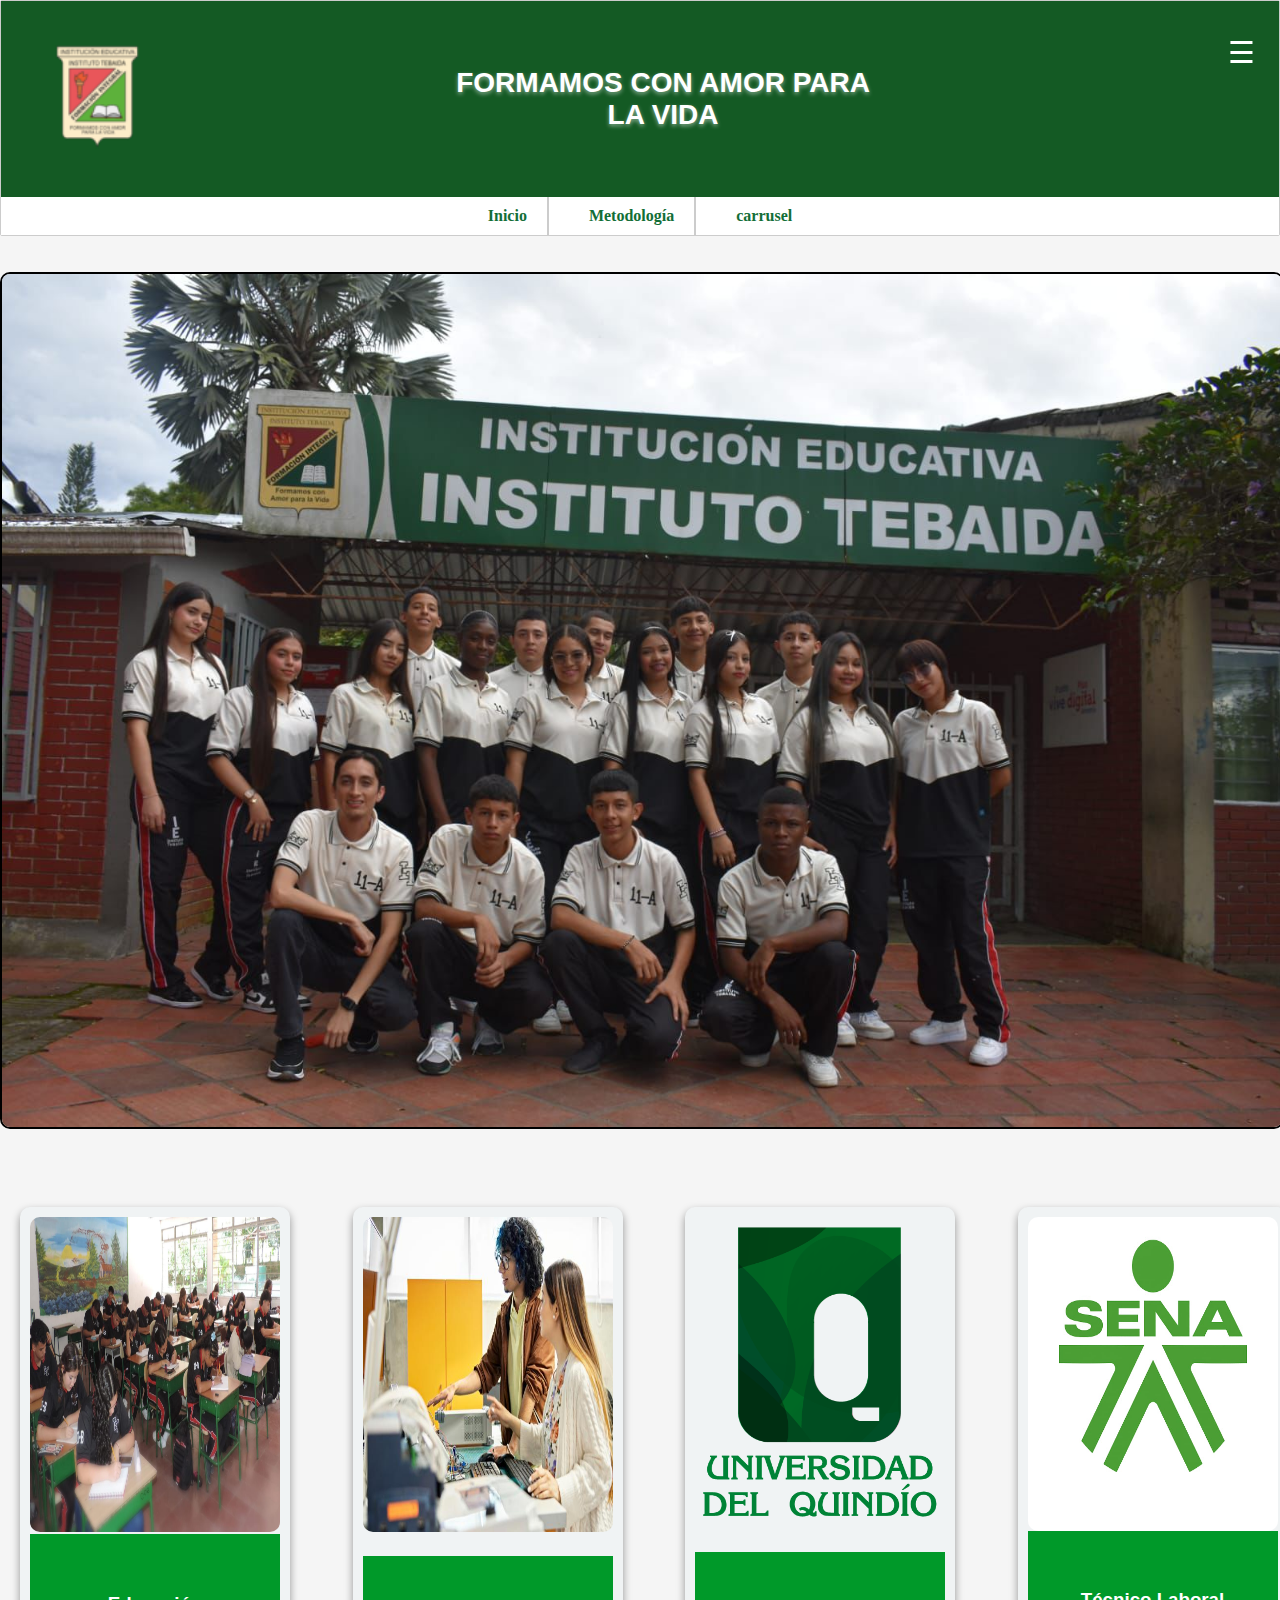
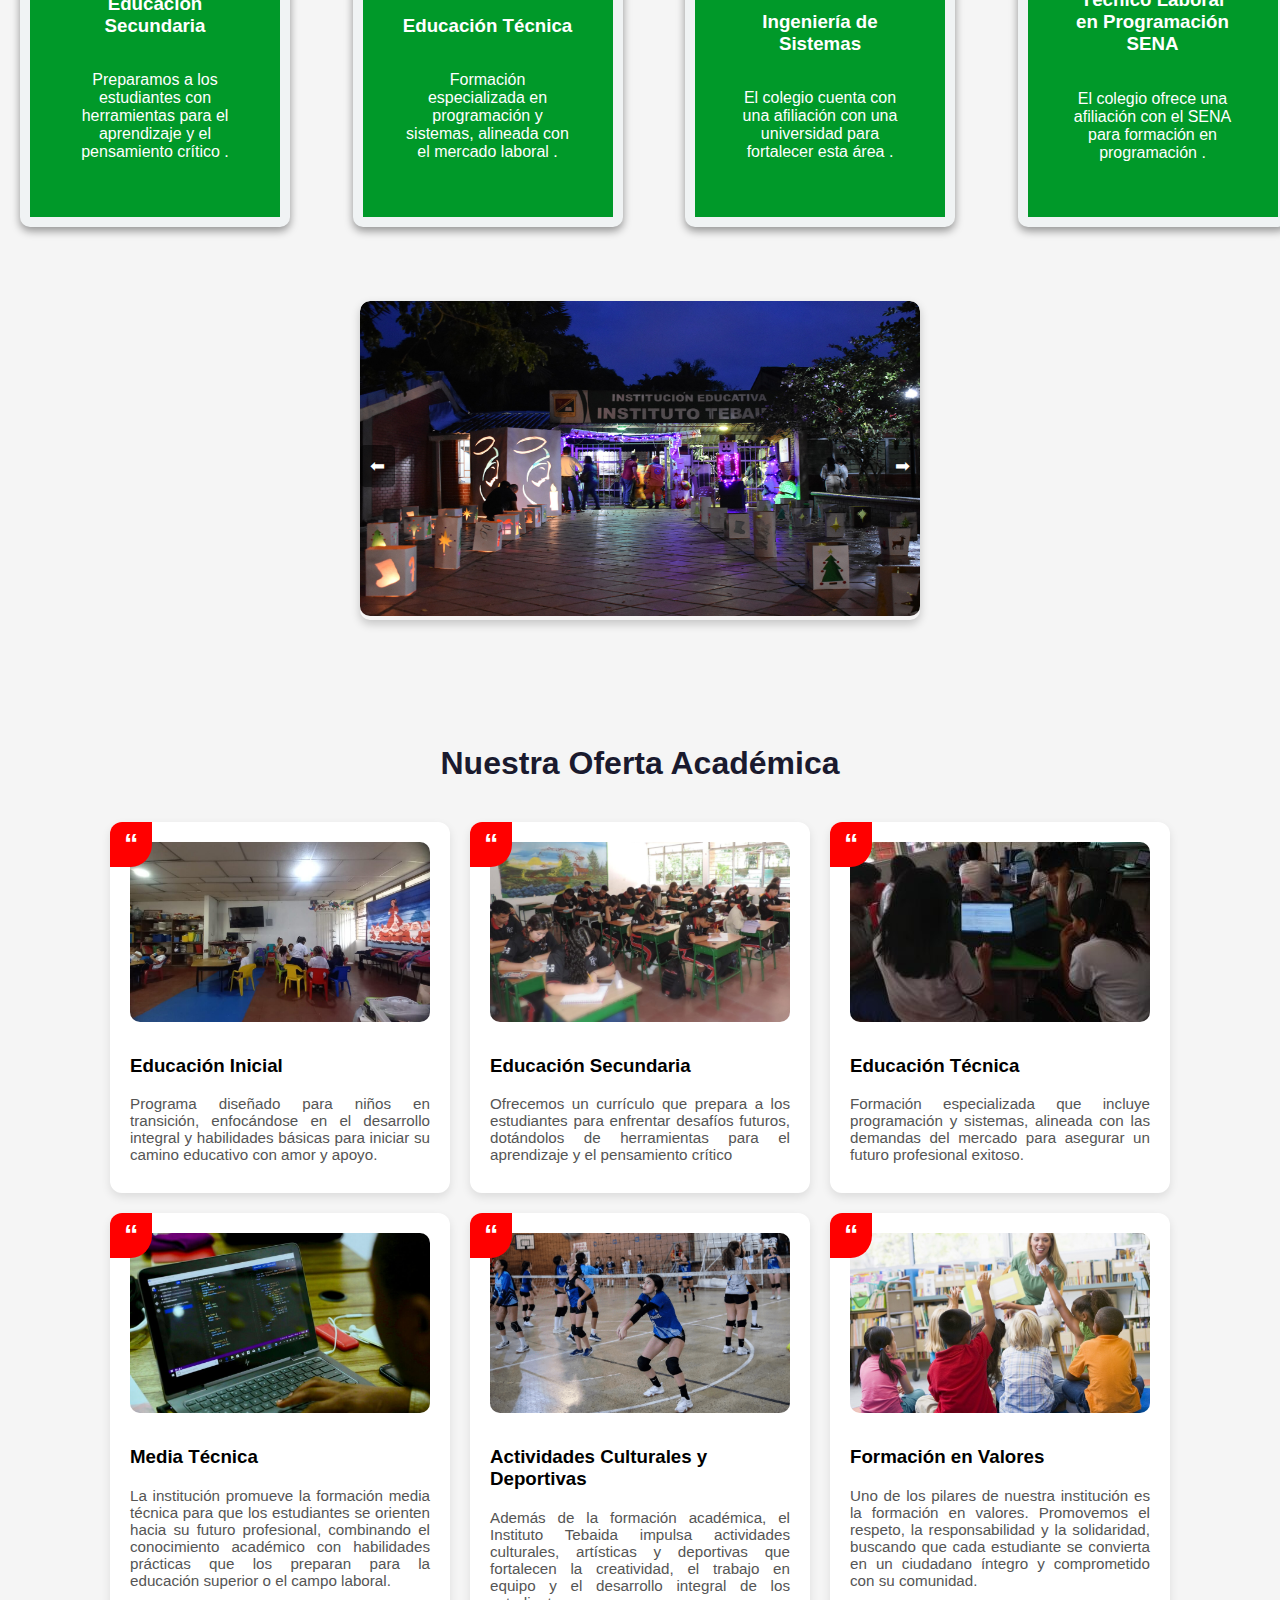
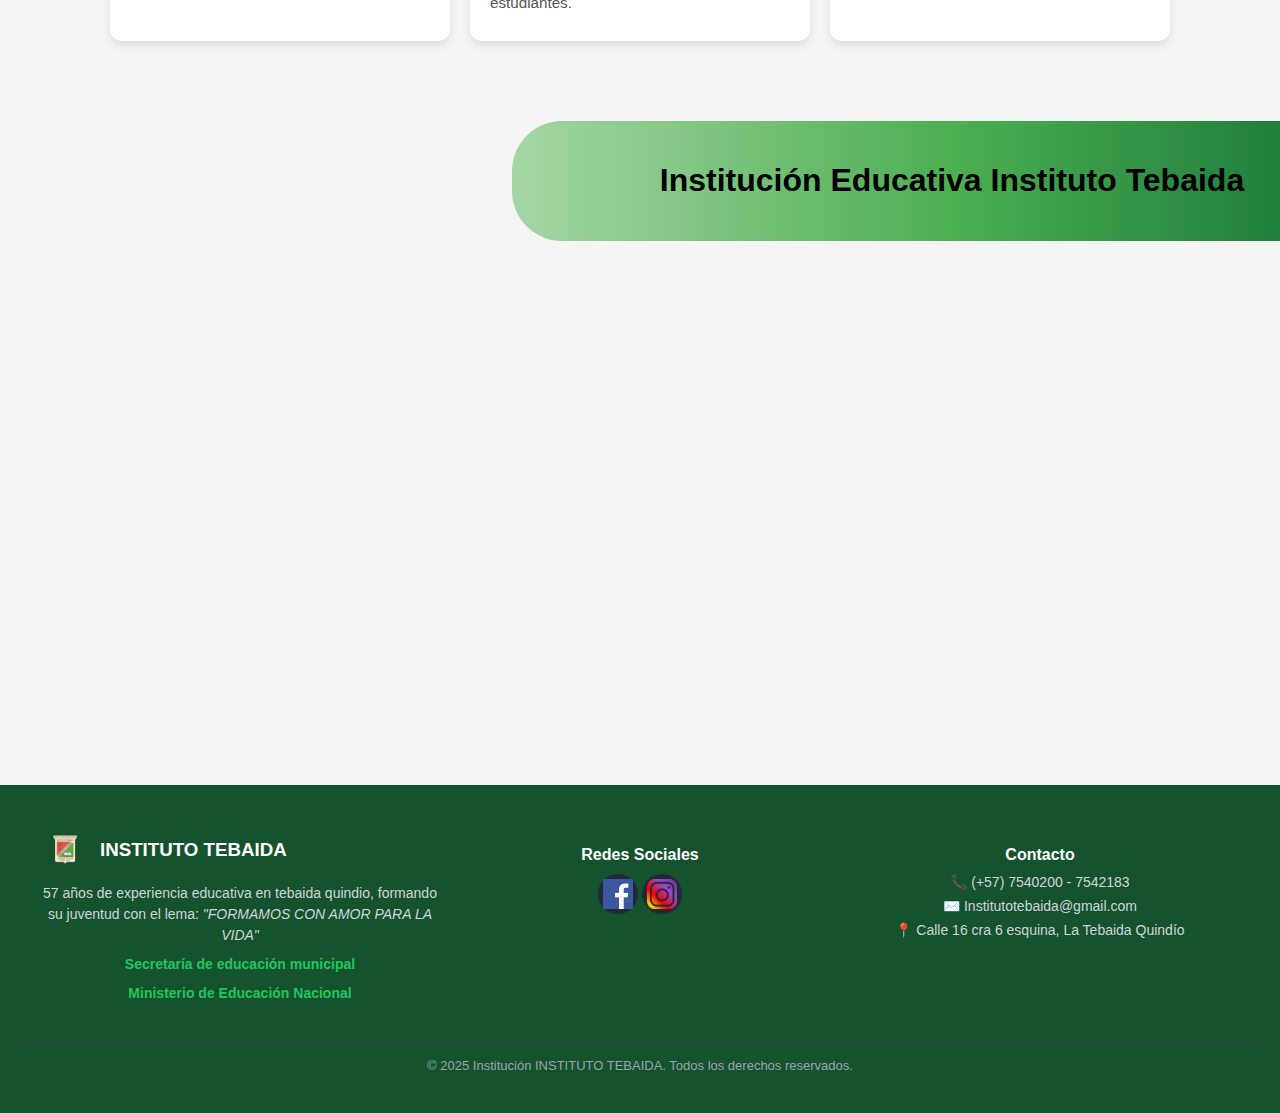
<file: index.html>
<!DOCTYPE html>
<html lang="en">
<head>
    <meta charset="UTF-8">
    <meta name="viewport" content="width=device-width, initial-scale=1.0">
    <title>institutotebaida</title>
    <link rel="icon" href="imagenes/zipwp-image-5610-120x120.png">
    <link rel="stylesheet" href="diseño/diseño.css">
</head>
<body>
<div class="dore">    <header>
        <div class="logo">
            <img src="imagenes/zipwp-image-5610-120x120.png" alt="Instituto Tebaida">
        </div>
              <h1 class="titulo">FORMAMOS CON AMOR PARA LA VIDA</h1>
    </header>
     <nav>
  <ul class="menu">
    <li><a href="#inicio">Inicio</a></li>
    <li><a href="#1">Metodología</a></li>
    <li><a href="#carousel">carrusel</a></li>
 
  </ul>
</nav>
 </div>

    <br><br>
    <section class="hero" id="inicio">
        <img src="./imagenes/IMG-20250507-WA0002.jpg" alt="Imagen principal">
    </section>
<br>
<br>
<br>
    <div class="list" id="1"> 
        <div class="card">
            <img src="imagenes/hola1.jpeg" alt="Educación secundaria" width="560" height="315">
            <div class="clase1"><h3>Educación Secundaria</h3>
            <p>Preparamos a los estudiantes con herramientas para el aprendizaje y el pensamiento crítico .</p></div>
        </div>
        <div class="card">
            <img src="imagenes/hola2.jpg" alt="Educación técnica" width="560" height="315">
            <div class="clase1"><h3>Educación Técnica</h3>
            <p>Formación especializada en programación y sistemas, alineada con el mercado laboral .</p>
        </div></div>
        <div class="card">
            <img src="imagenes/bloque2.png" alt="Ingeniería de sistemas" width="560" height="309">
            <div class="clase1"><h3>Ingeniería de Sistemas</h3> 
            <p>El colegio cuenta con una afiliación  con una universidad  para fortalecer esta área .</p></div>
        </div>
        <div class="card">
            <img src="imagenes/sena foto.jpeg" alt="Técnico en programación" width="560" height="315">
            <div class="clase1"><h3>Técnico Laboral en Programación SENA</h3>
            <p>El colegio ofrece una afiliación con el SENA para formación en programación .</p></div>
        </div>

  
    </div>
    <br><br><br>

    <div class="carousel-container" id="carousel">
        <div class="carousel">
            <div class="image-container">
                <img src="imagenes/puerta-faroles.jpg" alt="Imagen 1" width="560" height="315">
            </div>
            <div class="image-container">
                <img src="imagenes/IMG_20230717_174241_665.jpg" alt="Imagen 2" width="560" height="315">
            </div>
            <div class="image-container">
                <img src="imagenes/IMG-20240928-WA0004.jpg" alt="Imagen 3" width="560" height="315">
            </div>
            <div class="image-container">
                <img src="imagenes/IMG-20240522-WA0027.jpg" alt="Imagen 4" width="560" height="315">
            </div>
            <div class="image-container">
                <img src="imagenes/secundaria2.jpeg" alt="Imagen 4" width="560" height="315">
            </div>
            <div class="image-container">
                <img src="imagenes/2.0.jpeg" alt="Imagen 4" width="560" height="315">
            </div>
            <div class="image-container">
                <img src="imagenes/IMG-20250507-WA0002.jpg" alt="Imagen 4" width="560" height="315">
            </div>
        </div>
        <div class="buttons">
            <button id="prev">⬅</button>
            <button id="next">➡</button>
        </div>
    </div>
    <script src="./js/carusel.js"></script>

    <br>

    <!-- Botón para abrir el menú -->
    <button class="menu-btn" onclick="openMenu()">☰</button>

    <!-- Capa oscura detrás del menú -->
    <div id="overlay" class="overlay" onclick="closeMenu()"></div>

    <!-- Sidebar (Menú lateral en la derecha) -->
    <div id="sidebar" class="sidebar">
        <span class="close-btn" onclick="closeMenu()">×</span>
       
        <a href="#inicio">Inicio</a>
        <a href="./Mi_Colegio.html">Mi Colegio</a>
        <a href="pagina1.html">Quiénes Somos</a>
        <a href="logeo/pagina2.html">logeo</a>

    </div>
      <section class="testimonios">
        <h2>Nuestra Oferta Académica</h2>
        <div class="testimonios-container">

            <div class="testimonio-card">
                <div class="quote">“</div>
                <img src="imagenes/gatito2.jpeg" alt="Educación Primaria" class="oferta-img">
                <h3>Educación Inicial</h3>
                <p>Programa diseñado para niños en transición, enfocándose en el desarrollo integral
                 y habilidades básicas para iniciar su camino educativo con amor y apoyo.</p>
            </div>

            <div class="testimonio-card">
                <div class="quote">“</div>
                <img src="imagenes/hola1.jpeg" alt="Educación Secundaria" class="oferta-img">
                <h3>Educación Secundaria</h3>
                <p>Ofrecemos un currículo que prepara a los estudiantes para enfrentar desafíos futuros,
                     dotándolos de herramientas para el aprendizaje y el pensamiento crítico</p>
            </div>

            <div class="testimonio-card">
                <div class="quote">“</div>
                <img src="imagenes/gatito.jpg " alt="Educación Técnica" class="oferta-img">
                <h3>Educación Técnica</h3>
                <p>Formación especializada que incluye programación y sistemas,
                 alineada con las demandas del mercado para asegurar un futuro profesional exitoso.</p>
            </div>

            <div class="testimonio-card">
                <div class="quote">“</div>
                <img src="imagenes/gordis.jpg" alt="Media Técnica" class="oferta-img">
                <h3>Media Técnica</h3>
                <p>La institución promueve la formación media técnica para que los estudiantes se orienten hacia su futuro profesional, combinando el conocimiento académico con habilidades prácticas que los preparan para la educación superior o el campo laboral.</p>
            </div>

            <div class="testimonio-card">
                <div class="quote">“</div>
                <img src="imagenes/cursos.png" alt="Actividades Culturales y Deportivas" class="oferta-img">
                <h3>Actividades Culturales y Deportivas</h3>
                <p>Además de la formación académica, el Instituto Tebaida impulsa actividades culturales, artísticas y deportivas que fortalecen la creatividad, el trabajo en equipo y el desarrollo integral de los estudiantes.</p>
            </div>

            <div class="testimonio-card">
                <div class="quote">“</div>
                <img src="imagenes/uwu.jpg" alt="Formación en Valores" class="oferta-img">
                <h3>Formación en Valores</h3>
                <p>Uno de los pilares de nuestra institución es la formación en valores. Promovemos el respeto, la responsabilidad y la solidaridad, buscando que cada estudiante se convierta en un ciudadano íntegro y comprometido con su comunidad.</p>
            </div>

        </div>
    </section>
    <script src="./js/menu.js"></script>
        <div class="n3">
        <h1 id="Mi">Institución Educativa Instituto Tebaida</h1>
    </div>
     <br><br><br>
      <iframe 
      src="https://www.google.com/maps/embed?pb=!1m18!1m12!1m3!1d3978.469642229588!2d-75.7914165!3d4.4525237!2m3!1f0!2f0!3f0!3m2!1i1024!2i768!4f13.1!3m3!1m2!1s0x8e385900a9c75a59%3A0xcc5ce6e2646dc94!2sInstituci%C3%B3n%20Educativa%20Instituto%20Tebaida!5e0!3m2!1ses!2sco!4v1710092745678!5m2!1ses!2sco" 
      width="600" 
      height="450" 
      style="border:0;" 
      allowfullscreen="" 
      loading="lazy" 
      referrerpolicy="no-referrer-when-downgrade">
  </iframe>
  <br><br><br>
<footer>
  <div class="footer-container">
    
    <!-- Columna izquierda: Logo e información -->
    <div class="footer-left">
      <div class="footer-logo">
        <img src="imagenes/zipwp-image-5610-120x120.png" alt="Logo colegio">
        <h3>INSTITUTO TEBAIDA</h3>
      </div>
      <p>
        57 años de experiencia educativa en tebaida quindio, formando su juventud con el lema: 
        <em>"FORMAMOS CON AMOR PARA LA VIDA"</em>
      </p>
      <p><a href="#">Secretaría de educación municipal</a></p>
      <p><a href="#">Ministerio de Educación Nacional</a></p>
    </div>

    <!-- Columna central: Redes sociales -->
    <div class="footer-center">
      <h4>Redes Sociales</h4>
      <div class="redes-icons">
        <a href="https://www.facebook.com/institutotebaida.edu/?locale=es_LA" target="_blank">
          <img src="./imagenes/Facebook_logo_(square).png" alt="Facebook" width="30">
        </a>
        <a href="https://www.instagram.com/explore/locations/696417874/institucion-educativa-instituto-tebaida/" target="_blank">
          <img src="./imagenes/Instagram-Logo-PNG.png" alt="Instagram" width="30">
        </a>
      </div>
    </div>

    <!-- Columna derecha: Contacto -->
    <div class="footer-right">
      <h4>Contacto</h4>
      <ul style="list-style: none; padding: 0; margin: 0;">
        <li>📞 (+57)  7540200 - 7542183</li>
        <li>✉️  Institutotebaida@gmail.com</li>
        <li>📍 Calle 16 cra 6 esquina, La Tebaida Quindío</li>
      </ul>
    </div>

  </div>

  <!-- Derechos de autor -->
  <div class="footer-copy">
    © 2025 Institución INSTITUTO TEBAIDA. Todos los derechos reservados.
  </div>
</footer>


</body>
</html>
</file>
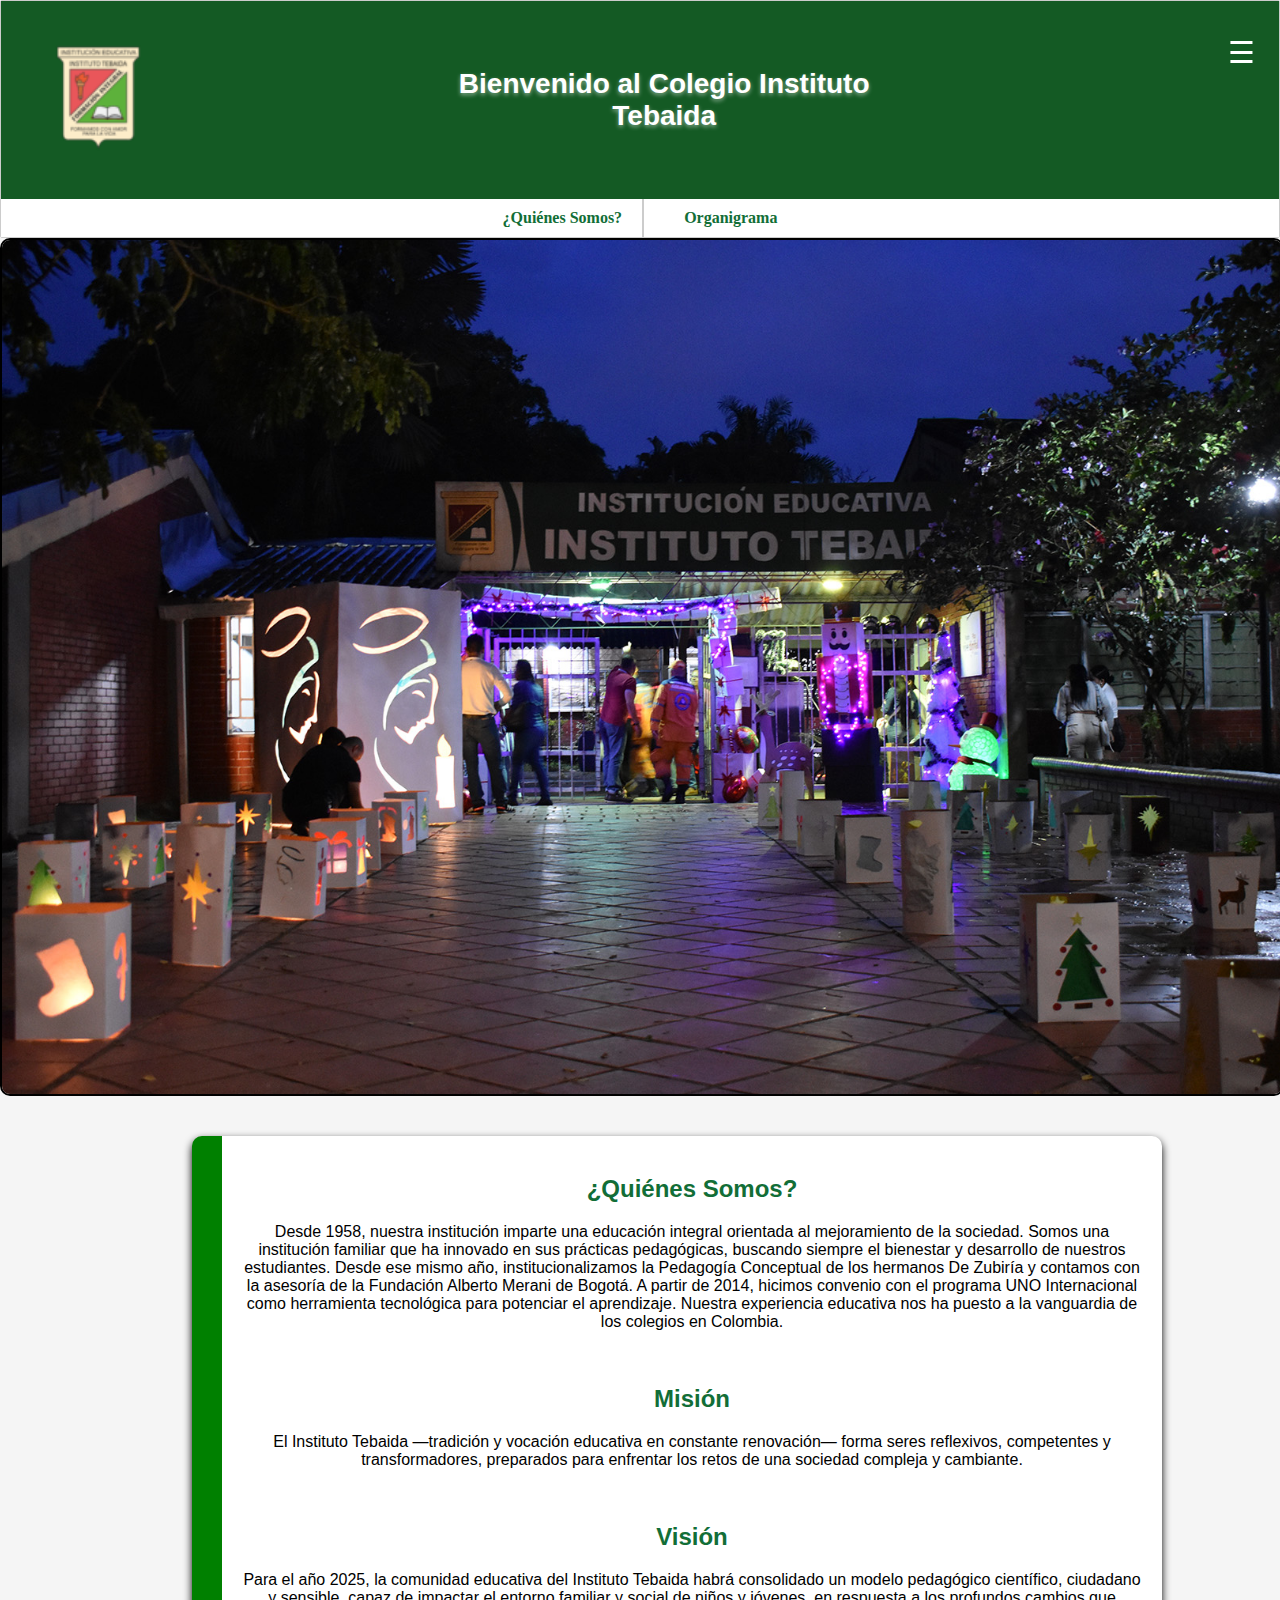
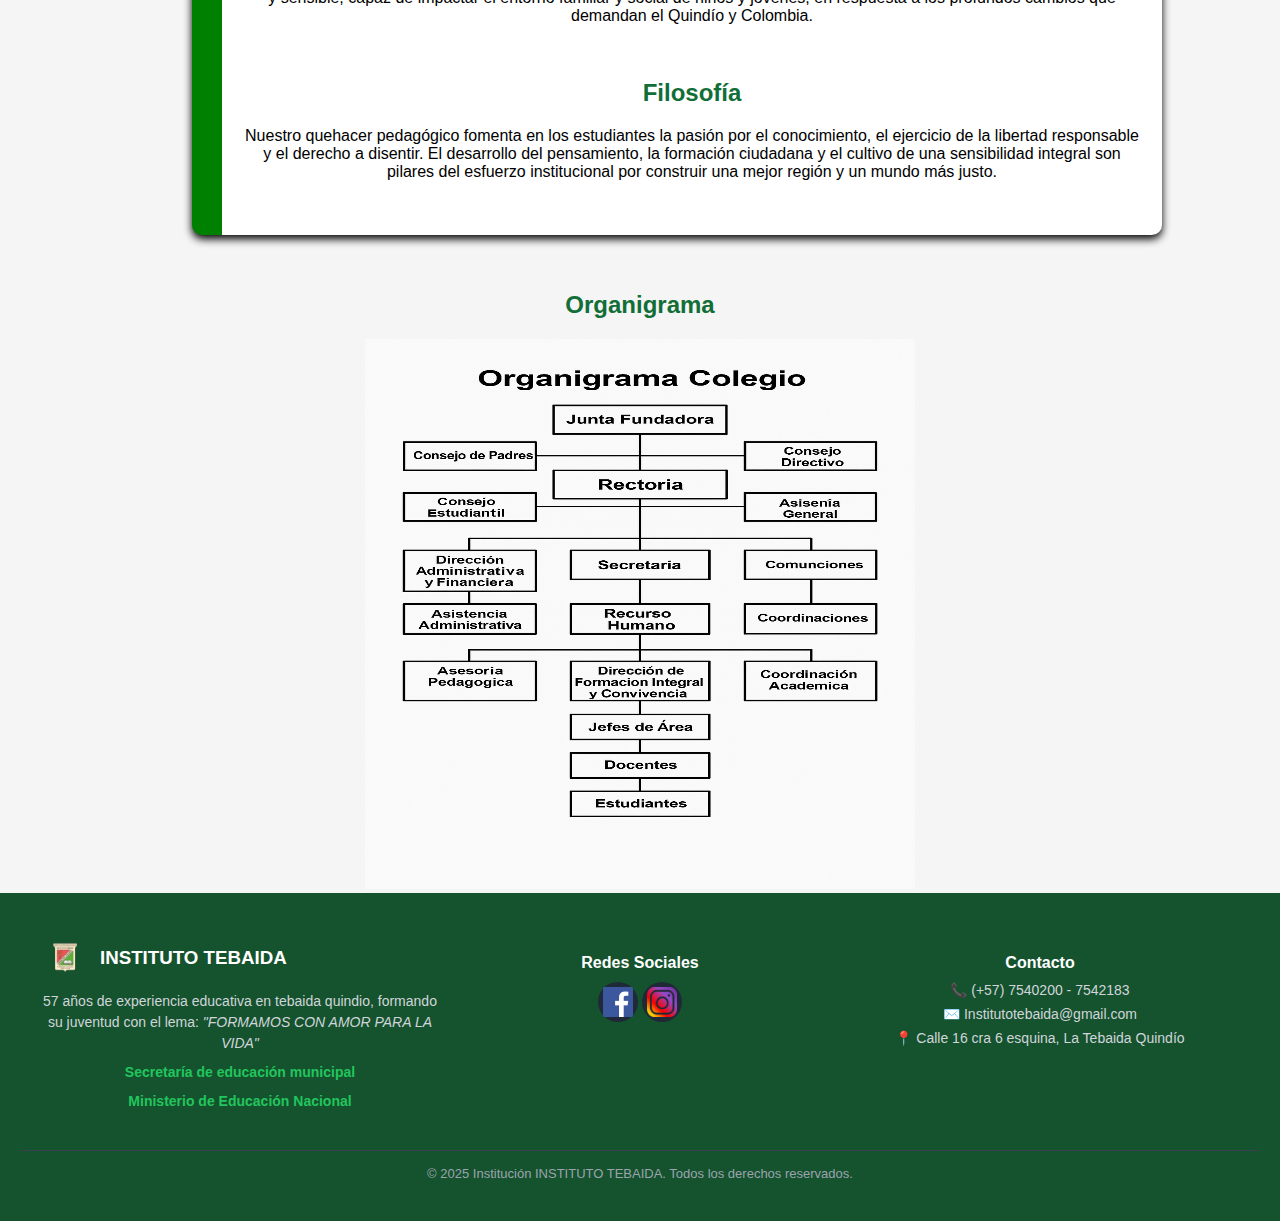
<file: pagina1.html>
<!DOCTYPE html>
<html lang="en">
<head>
    <meta charset="UTF-8">
    <meta name="viewport" content="width=device-width, initial-scale=1.0">
    <title>quienes somos </title>
    <link rel="icon" href="imagenes/images.png">
    <link rel="stylesheet" href="diseño/diseño.css">

</head>
<body>
<div class="dore">
       <header>
    <div class="logo">
        <img src="imagenes/zipwp-image-5610-120x120.png" alt="Instituto Tebaida">
    </div>
 <h1 class="titulo">Bienvenido al Colegio Instituto Tebaida</h1>
   </header>
       <nav>
        <ul class="menu">
            <li><a href="#1">¿Quiénes Somos?</a></li>
            <li><a href="#2">Organigrama</a></li>
        </ul>
    </nav>
</div>
   <section class="hero">
    
    <img src="imagenes/puerta-faroles.jpg" alt="Entrada del colegio"> 
</section>
<br><br>

 <div class="historia" id="1">
        <h2>¿Quiénes Somos?</h2>
    <p>
        Desde 1958, nuestra institución imparte una educación integral orientada al mejoramiento de la sociedad. 
        Somos una institución familiar que ha innovado en sus prácticas pedagógicas, buscando siempre el bienestar y desarrollo de nuestros estudiantes. 
        Desde ese mismo año, institucionalizamos la Pedagogía Conceptual de los hermanos De Zubiría y contamos con la asesoría de la Fundación Alberto Merani de Bogotá. 
        A partir de 2014, hicimos convenio con el programa UNO Internacional como herramienta tecnológica para potenciar el aprendizaje. 
        Nuestra experiencia educativa nos ha puesto a la vanguardia de los colegios en Colombia.
    </p>
    
    <br>

    <h2>Misión</h2>
    <p>
        El Instituto Tebaida —tradición y vocación educativa en constante renovación— forma seres reflexivos, competentes y transformadores, preparados para enfrentar los retos de una sociedad compleja y cambiante.
    </p>

    <br>

    <h2>Visión</h2>
    <p>
        Para el año 2025, la comunidad educativa del Instituto Tebaida habrá consolidado un modelo pedagógico científico, ciudadano y sensible, capaz de impactar el entorno familiar y social de niños y jóvenes, en respuesta a los profundos cambios que demandan el Quindío y Colombia.
    </p>

    <br>

    <h2>Filosofía</h2>
    <p>
        Nuestro quehacer pedagógico fomenta en los estudiantes la pasión por el conocimiento, el ejercicio de la libertad responsable y el derecho a disentir. 
        El desarrollo del pensamiento, la formación ciudadana y el cultivo de una sensibilidad integral son pilares del esfuerzo institucional por construir una mejor región y un mundo más justo.
    </p>

    <br>
 </div>
 <br><br>
<center id="Metodología"></center>
    <h2>Organigrama</h2>
</center>

<center id="2">
    <img src="imagenes/che.png" width="550" height="550" alt="Organigrama del colegio">
</center>

    <!-- Botón para abrir el menú -->
    <button class="menu-btn" onclick="openMenu()">☰</button>

    <!-- Capa oscura detrás del menú -->
    <div id="overlay" class="overlay" onclick="closeMenu()"></div>

    <div id="sidebar" class="sidebar">
        <span class="close-btn" onclick="closeMenu()">×</span>
        
        <a href="./index.html">Inicio</a>
        <a href="./Mi_Colegio.html">Mi Colegio</a>
        <a href="pagina1.html">Quiénes Somos</a>
        <a href="logeo/pagina2.html">logeo</a>

    </div>
    <script src="./js/menu.js"></script>

 
<footer>
  <div class="footer-container">
    
    <!-- Columna izquierda: Logo e información -->
    <div class="footer-left">
      <div class="footer-logo">
        <img src="imagenes/zipwp-image-5610-120x120.png" alt="Logo colegio">
        <h3>INSTITUTO TEBAIDA</h3>
      </div>
      <p>
        57 años de experiencia educativa en tebaida quindio, formando su juventud con el lema: 
        <em>"FORMAMOS CON AMOR PARA LA VIDA"</em>
      </p>
      <p><a href="#">Secretaría de educación municipal</a></p>
      <p><a href="#">Ministerio de Educación Nacional</a></p>
    </div>

    <!-- Columna central: Redes sociales -->
    <div class="footer-center">
      <h4>Redes Sociales</h4>
      <div class="redes-icons">
        <a href="https://www.facebook.com/institutotebaida.edu/?locale=es_LA" target="_blank">
          <img src="./imagenes/Facebook_logo_(square).png" alt="Facebook" width="30">
        </a>
        <a href="https://www.instagram.com/explore/locations/696417874/institucion-educativa-instituto-tebaida/" target="_blank">
          <img src="./imagenes/Instagram-Logo-PNG.png" alt="Instagram" width="30">
        </a>
      </div>
    </div>

    <!-- Columna derecha: Contacto -->
    <div class="footer-right">
      <h4>Contacto</h4>
      <ul style="list-style: none; padding: 0; margin: 0;">
        <li>📞 (+57)  7540200 - 7542183</li>
        <li>✉️  Institutotebaida@gmail.com</li>
        <li>📍 Calle 16 cra 6 esquina, La Tebaida Quindío</li>
      </ul>
    </div>

  </div>

  <!-- Derechos de autor -->
  <div class="footer-copy">
    © 2025 Institución INSTITUTO TEBAIDA. Todos los derechos reservados.
  </div>
</footer>

</a>

</body>
</html>
</file>
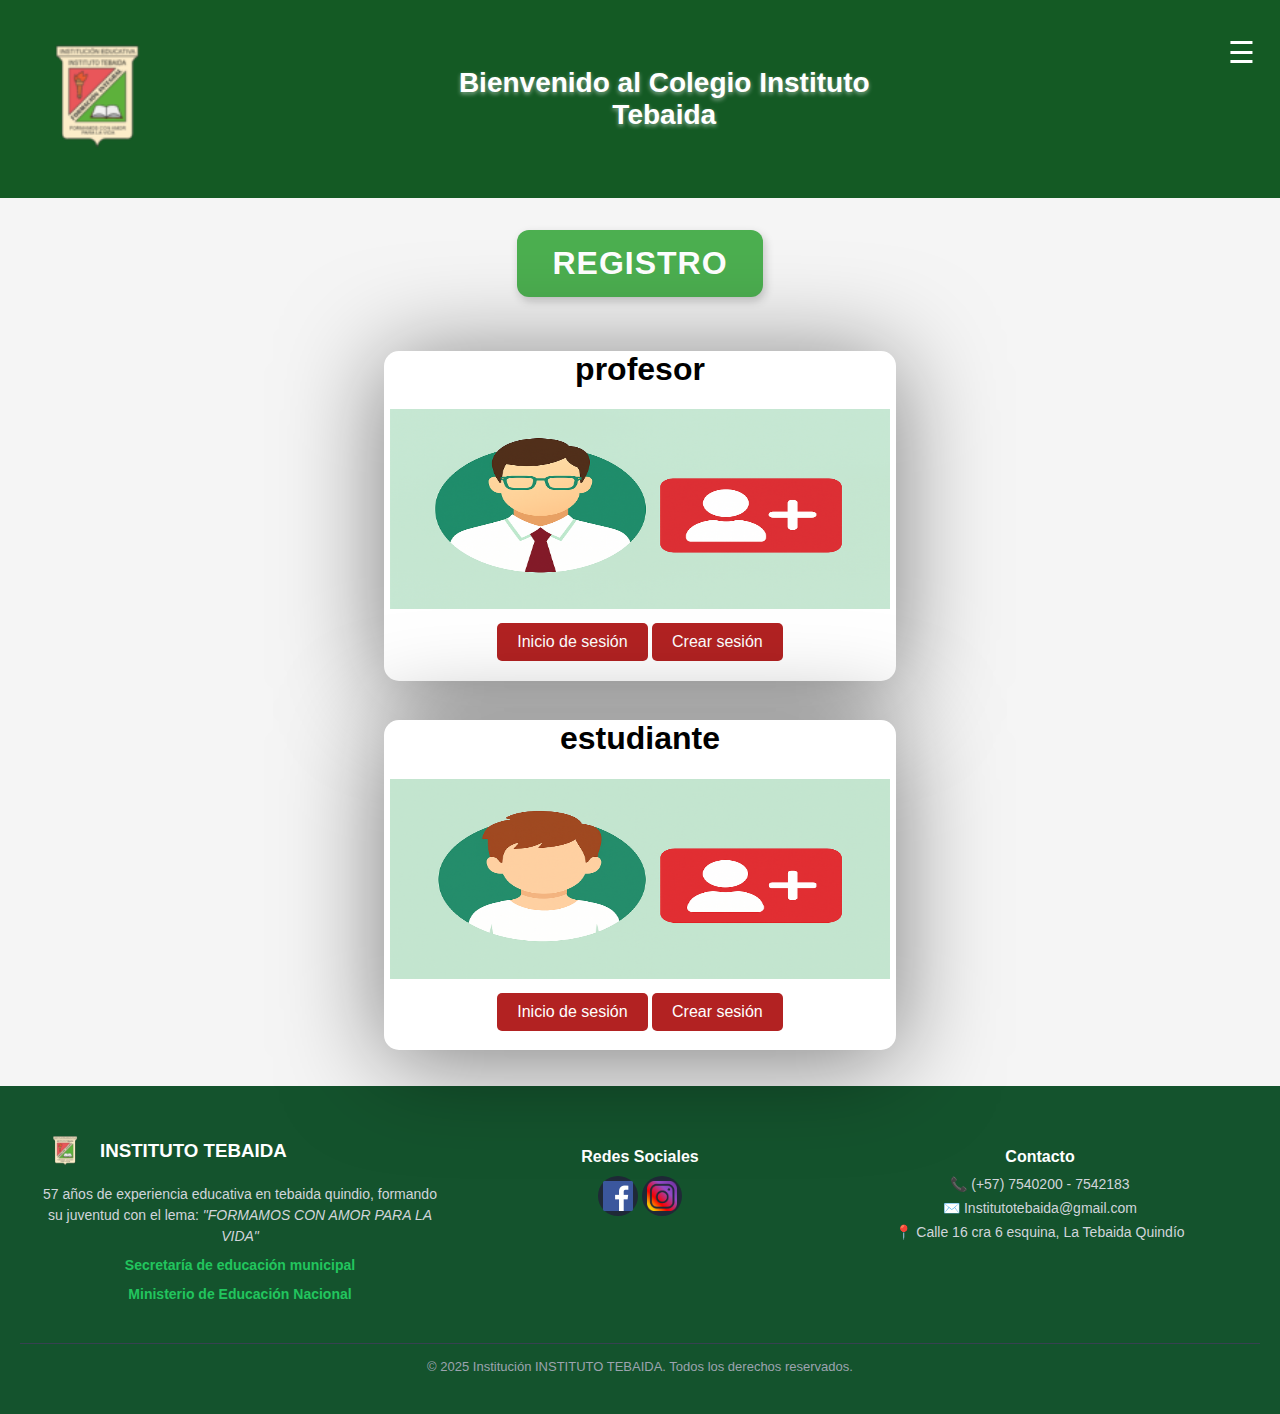
<file: logeo/pagina2.html>
<!DOCTYPE html>
<html lang="es">
<head>
    <meta charset="UTF-8">
    <meta name="viewport" content="width=device-width, initial-scale=1.0">
    <title>Registro</title>
   <link rel="stylesheet" href="../diseño/diseño.css">
   <link rel="icon" href="../imagenes/zipwp-image-5610-120x120.png">
</head>
<body>
    
        <header>
            <div class="logo">
                <img src="../imagenes/zipwp-image-5610-120x120.png" alt="Instituto Tebaida" width="100" height="100">
              
            </div>
            <h1 class="titulo">Bienvenido al Colegio Instituto Tebaida</h1>
   </header>
   <h3 class="registro" >registro</h3>
   <br>
    <section >
        <div class="logeo" id="registro" >
            <h1>profesor</h1>
            <a href="profesor/inisio.php">
                <img src="../imagenes/ChatGPT Image 4 jun 2025, 09_59_16.png" alt="Haz clic para ver el video" width="500" height="200">
            </a>
            <button class="buy-button" onclick="window.location.href='profesor/inisio.php'">
                Inicio de sesión
              </button>
              <button class="buy-button" onclick="window.location.href='profesor/registro.php'">
                Crear sesión
              </button>  
              
              
        </div>
        <br>
        <div class="logeo" id="registro" >
              <h1>estudiante</h1>
              <a href="estudiante/inisio.php">
                <img src="../imagenes/ChatGPT Image 4 jun 2025, 10_02_12.png" alt="Haz clic para ver el video" width="500" height="200">
            </a>
            <button class="buy-button" onclick="window.location.href='estudiante/inisio.php'">
                Inicio de sesión
              </button>
              <button class="buy-button" onclick="window.location.href='estudiante/registro.php'">
                Crear sesión
              </button>  
        </div>
        <br>
    </section>
</center>
<br>
<button class="menu-btn" onclick="openMenu()">☰</button>

<!-- Capa oscura detrás del menú -->
<div id="overlay" class="overlay" onclick="closeMenu()"></div>

<!-- Sidebar (Menú lateral en la derecha) -->
<div id="sidebar" class="sidebar">
    <span class="close-btn" onclick="closeMenu()">×</span>
    <a href="#registro"><b>registro</b></a>
    <a href="../index.html">Inicio</a>
    <a href="../Mi_Colegio.html">Mi Colegio</a>
    <a href="../pagina1.html">Quiénes Somos</a>

</div>

<script src="../js/menu.js"></script>

<footer>
  <div class="footer-container">
    
    <!-- Columna izquierda: Logo e información -->
    <div class="footer-left">
      <div class="footer-logo">
        <img src="../imagenes/zipwp-image-5610-120x120.png" alt="Logo colegio">
        <h3>INSTITUTO TEBAIDA</h3>
      </div>
      <p>
        57 años de experiencia educativa en tebaida quindio, formando su juventud con el lema: 
        <em>"FORMAMOS CON AMOR PARA LA VIDA"</em>
      </p>
      <p><a href="#">Secretaría de educación municipal</a></p>
      <p><a href="#">Ministerio de Educación Nacional</a></p>
    </div>

    <!-- Columna central: Redes sociales -->
    <div class="footer-center">
      <h4>Redes Sociales</h4>
      <div class="redes-icons">
        <a href="https://www.facebook.com/institutotebaida.edu/?locale=es_LA" target="_blank">
          <img src="../imagenes/Facebook_logo_(square).png" alt="Facebook" width="30">
        </a>
        <a href="https://www.instagram.com/explore/locations/696417874/institucion-educativa-instituto-tebaida/" target="_blank">
          <img src="../imagenes/Instagram-Logo-PNG.png" alt="Instagram" width="30">
        </a>
      </div>
    </div>

    <!-- Columna derecha: Contacto -->
    <div class="footer-right">
      <h4>Contacto</h4>
      <ul style="list-style: none; padding: 0; margin: 0;">
        <li>📞 (+57)  7540200 - 7542183</li>
        <li>✉️  Institutotebaida@gmail.com</li>
        <li>📍 Calle 16 cra 6 esquina, La Tebaida Quindío</li>
      </ul>
    </div>

  </div>

  <!-- Derechos de autor -->
  <div class="footer-copy">
    © 2025 Institución INSTITUTO TEBAIDA. Todos los derechos reservados.
  </div>
</footer>

  
</body>
</html>
</file>
<file: diseño/diseño.css>
body{
    font-family: Arial, Helvetica, sans-serif;
    margin: 0;
    padding: 0;
    text-align: center;
    background: whitesmoke;
   
}
header{
    background-color:#145a24;/* Verde institucional */
    color: white;
     padding: 20px;
    text-align: center;
    display: flex;
    justify-content: space-between;
    align-items: center;
    padding: 10px 10px;
    
}

.logo{
    width: 200px;
}
.logo img{
  width: 100%;
  height: 100%;
}
.hero {
    position: relative;
    text-align: center;
    color: white;
    
}

.hero img {
    width: 100%;
    height: auto;
    border: 2px solid #000000; /* Borde negro de 2px */
    border-radius: 10px; /* Bordes redondeados opcionales */
}

.hero h1 {
    position: absolute;
    top: 50%;
    left: 50%;
    transform: translate(-50%, -50%);
    background: rgba(0, 0, 0, 0.5);
    padding: 10px;
    border-radius: 10px;
}

.metodologia, .media {
    padding: 20px;
    background: #f5f5f5;
    margin: 20px 0;
}

.media img {
    width: 560;
    height: 315;
    max-width: 500px;
    border-radius: 10px;
}

/* Estilos generales del footer */
footer {
  background-color: #14532d; /* Verde formal oscuro */
  color: #d1d5db; /* Gris claro elegante */
  padding: 40px 20px;
  font-family: Arial, sans-serif;
}

.footer-container {
  display: flex;
  justify-content: space-between;
  align-items: flex-start;
  flex-wrap: wrap; /* Para que en pantallas pequeñas se acomoden en columnas */
  max-width: 1200px;
  margin: 0 auto;
}

/* Columna izquierda */
.footer-left {
  flex: 1;
  min-width: 250px;
}

.footer-logo {
  display: flex;
  align-items: center;
  gap: 10px;
}

.footer-logo img {
  width: 50px;
  height: 50px;
}

.footer-logo h3 {
  color: #ffffff; /* Blanco para destacar */
  margin: 0;
}

.footer-left p {
  margin: 8px 0;
  font-size: 14px;
  line-height: 1.5;
}

.footer-left a {
  color: #22c55e; /* Verde institucional suave para enlaces */
  text-decoration: none;
  font-weight: bold;
}

.footer-left a:hover {
  color: #86efac; /* Verde más claro al pasar el mouse */
  text-decoration: underline;
}

/* Columna central: redes sociales */
.footer-center {
  flex: 1;
  min-width: 200px;
  text-align: center;
}

.footer-center h4 {
  margin-bottom: 10px;
  color: #ffffff; /* Blanco elegante */
}

.clase1

.redes-icons {
  display: flex;
  justify-content: center;
  gap: 15px;
}

.redes-icons a {
  display: inline-flex;
  align-items: center;
  justify-content: center;
  background-color: #1f2937; /* Gris oscuro */
  border-radius: 50%;
  width: 40px;
  height: 40px;
  transition: 0.3s;
}

.redes-icons a:hover {
  background-color: #22c55e; /* Verde al pasar */
}

.redes-icons img {
  width: 20px;
  height: 20px;
}

/* Columna derecha: contacto */
.footer-right {
  flex: 1;
  min-width: 250px;
}

.footer-right h4 {
  color: #fff;
  margin-bottom: 10px;
}

.footer-right ul {
  list-style: none;
  padding: 0;
  margin: 0;
}

.footer-right li {
  margin-bottom: 8px;
  font-size: 14px;
}

/* Derechos de autor */
.footer-copy {
  text-align: center;
  margin-top: 30px;
  font-size: 13px;
  color: #9ca3af;
  border-top: 1px solid #374151;
  padding-top: 15px;
}

/* ======= SECCIÓN ABOUT ======= */
.section__container {
  max-width: 1200px;
  margin: 0 auto;
  padding: 4rem 2rem;
  display: flex;
  align-items: center;
  gap: 3rem;
}

.about__image img {
  width: 100%;
  max-width: 500px;
  border-radius: 12px;
  object-fit: cover;
}

.about__content {
  flex: 1;
}

.section__header {
  font-size: 2rem;
  font-weight: 700;
  margin-bottom: 1rem;
  color: #222;
}

.section__description {
  color: #555;
  line-height: 1.7;
  margin-bottom: 2rem;
  font-size: 1rem;
}

.about__grid {
  display: grid;
  gap: 1.5rem;
}

.about__card {
  display: flex;
  align-items: flex-start;
  gap: 1rem;
  background: #fff;
  padding: 1rem;
  border-radius: 12px;
  box-shadow: 0 4px 12px rgba(0,0,0,0.08);
  transition: transform 0.3s ease, box-shadow 0.3s ease;
}

.about__card:hover {
  transform: translateY(-5px);
  box-shadow: 0 6px 16px rgba(0,0,0,0.15);
}

.about__card span {
  min-width: 50px;
  height: 50px;
  background: #fff;
  border: 2px solid #e60023; /* Rojo institucional */
  color: #e60023;
  display: flex;
  align-items: center;
  justify-content: center;
  font-size: 1.6rem;
  border-radius: 50%;
}

.about__card h4 {
  font-size: 1.2rem;
  font-weight: 600;
  margin-bottom: 0.4rem;
  color: #222;
}

.about__card p {
  color: #666;
  font-size: 0.95rem;
  line-height: 1.5;
}

/* ======= RESPONSIVE ======= */
@media (max-width: 900px) {
  .section__container {
    flex-direction: column;
    text-align: center;
  }

  .about__image img {
    margin: 0 auto;
  }

  .about__card {
    justify-content: center;
    text-align: left;
  }
}

.redes-icons a img {
  width: 30px;
  height: 30px;
  margin: 0 10px;
}

/* Responsive footer */
@media (max-width: 600px) {
  .footer-logo {
    font-size: 22px;
  }

  .footer-info,
  .footer-links {
    font-size: 14px;
  }
}
.carousel-container {
    width: 80%;
    max-width: 560px;
    max-height: 325px;
    margin: auto;
    overflow: hidden;
    position: relative;
    border-radius: 10px;
    box-shadow: 0 4px 10px rgba(0, 0, 0, 0.2);
}
.carousel {
    display: flex;
    transition: transform 0.5s ease-in-out;
    width: 560;
    height: 315;
}
.carousel img {
    width: 560;
    border-radius: 10px;
    height: 315;
}
.buttons {
    position: absolute;
    top: 50%;
    width: 100%;
    display: flex;
    justify-content: space-between;
    transform: translateY(-50%);
}
.buttons button {
    background: rgba(0, 0, 0, 0.5);
    color: white;
    border: none;
    padding: 10px;
    cursor: pointer;
    font-size: 18px;
}
.buttons button:hover {
    background: rgba(0, 0, 0, 0.8);
}
.description {
    position: absolute;
    bottom: 10px;
    left: 50%;
    transform: translateX(-50%);
    background: rgba(0, 0, 0, 0.7);
    color: white;
    padding: 8px;
    border-radius: 5px;
    font-size: 14px;
    opacity: 0;
    transition: opacity 0.3s ease-in-out;
    width: 90%;
    text-align: center;
}
.image-container:hover .description {
    opacity: 1;
}
.card {
  display: flex;
  flex-direction: column;
  justify-content: space-between;
  background: #f0f3f4;
  margin: 20px;
  padding: 10px;
  border-radius: 10px;
  box-shadow: 0 4px 8px rgba(0, 0, 0, .40);
  width: 250px;
  height: 600px; /* todas tendrán el mismo alto */


}

.clase1{
  background-color: #009929;
  color: white;
  padding: 40px;
  min-height: 180px; /* Ajusta este valor hasta que todas queden iguales */
  display: flex;
  flex-direction: column;
  justify-content: center;
  text-align: center;


}


.card img {
    max-width: 100%;
    border-radius: 10px;
}
.list {
    display: grid;
    grid-template-columns: repeat(auto-fill, minmax(250px, 1fr));
    gap:  50px;
}
.contenedor {
    display: flex;
    align-items: center; /* Centra verticalmente */
    justify-content: center; /* Centra horizontalmente */
    gap: 20px; /* Espacio entre la imagen y el texto */
    max-width: 800px; /* Ajusta el ancho máximo */
    margin: auto; /* Centra el contenedor en la página */
    padding: 20px;
   
 
}

.contenedor img {
    max-width: 30%;
    height: auto;
    border-radius: 10px; /* Bordes redondeados opcionales */
}
.contenedor p{
    flex: 1; /* Permite que el texto ocupe el espacio restante */
    font-size: 18px; /* Ajusta el tamaño del texto */
    line-height: 1.5; /* Mejora la lectura */
   
}
.contenedor2 {
    display: flex;
    flex-direction: row-reverse; /* Cambia el orden: imagen a la derecha */
    align-items: center; /* Centra verticalmente */
    justify-content: center; /* Centra horizontalmente */
    gap: 20px; /* Espacio entre la imagen y el texto */
    max-width: 800px; /* Ajusta el ancho máximo */
    margin: auto; /* Centra el contenedor en la página */
    padding: 20px;
}
.contenedor2 img {
    max-width: 30%;
    height: auto;
    border-radius: 10px; /* Bordes redondeados opcionales */
}
.contenedor2 p{
    flex: 1; /* Permite que el texto ocupe el espacio restante */
    font-size: 18px; /* Ajusta el tamaño del texto */
    line-height: 1.5; /* Mejora la lectura */
    
}
 /* Botón de menú */
 .menu-btn {
    font-size: 30px;
    cursor: pointer;
    position: fixed;
    top: 15px;
    right: 15px; /* Mover al lado derecho */
    background: none;
    border: none;
    color: white;
    padding: 10px;
    z-index: 1001;
}

/* Fondo oscuro al abrir el menú */
.overlay {
    position: fixed;
    top: 0;
    left: 0;
    width: 100%;
    height: 100%;
    background: rgba(0, 0, 0, 0.5);
    visibility: hidden;
    opacity: 0;
    transition: opacity 0.3s, visibility 0.3s;
    z-index: 999;
}

/* Sidebar (Menú lateral en el lado derecho) */
.sidebar {
    height: 100%;
    width: 250px;
    position: fixed;
    top: 0;
    right: 0; /* Mover al lado derecho */
    background-color: green;
    transform: translateX(100%); /* Cambiar para que inicie oculto en la derecha */
    transition: transform 0.3s ease-in-out;
    padding-top: 60px;
    z-index: 1000;
}

/* Estilos del menú */
.sidebar a {
    padding: 10px 15px;
    text-decoration: none;
    font-size: 22px;
    color: white;
    display: block;
    transition: background 0.3s;
}

.sidebar a:hover {
    background-color: rgba(255, 255, 255, 0.5);
}
/* Botón de cerrar */
.close-btn {
    position: absolute;
    top: 15px;
    left: 15px; /* Mover el botón de cerrar al lado izquierdo */
    font-size: 30px;
    cursor: pointer;
    color: white;
}

/* Clases activas */
.sidebar.active {
    transform: translateX(0);
}

.overlay.active {
    visibility: visible;
    opacity: 1;
}
font {
    background: linear-gradient(45deg, #4facfe, #00f2fe);
    color: white;
    text-align: start;
    display: flex;
    justify-content: space-between;
    align-items: center;
    padding: 10px 10px;
}
.buy-button {
    background-color: firebrick;
    color: white;
    border: none;
    padding: 10px 20px;
    border-radius: 5px;
    cursor: pointer;
    font-size: 1rem;
    margin-top: 10px;
}
.buy-button:hover {
    background-color: #218838;
}
.card h1 {
    font-family: "Arial Narrow", Arial, sans-serif;
    font-size: 36px; /* Tamaño del texto */
    font-weight: bold; /* Negrita */
    text-transform: uppercase; /* Convertir texto a mayúsculas */
    text-align: center; /* Centrar el texto */
    color: #333; /* Color del texto */
}
h1.arial{
    font-family: "Arial Narrow", Arial, sans-serif;
    font-size: 36px; /* Tamaño del texto */
    font-weight: bold; /* Negrita */
    text-transform: uppercase; /* Convertir texto a mayúsculas */
    text-align: center; /* Centrar el texto */
    color: #333; /* Color del texto */  
}
 .registro {
    font-family: 'Segoe UI', sans-serif;
    font-size: 32px;
    font-weight: bold;
    text-transform: uppercase;
    color: white;
    background-color: #4CAF50; /* verde institucional */
    display: inline-block;
    padding: 15px 35px;
    border-radius: 12px;
    box-shadow: 2px 4px 10px rgba(0, 0, 0, 0.2);
    letter-spacing: 1px;
    transition: 0.3s ease;
  }

  .registro:hover {
    background-color: #388E3C; /* verde más oscuro */
    transform: scale(1.05);
  }

nav ul {
    list-style: none;     /* Quita los puntos de la lista */
    padding: 0;
    margin: 0;
    display: flex;         /* Pone los <li> en fila */
    justify-content: center; /* Centra horizontalmente los elementos */
    gap: 20px;             /* Espacio entre los elementos */
  }
  
  nav ul li {
    display: inline-block; /* (opcional) aunque ya no es necesario con flex */
  }
#Metodología{
    font-family: "arial", serif;
}
.timestamp {
    color: #888;
    font-weight: bold;
    margin-top: 1.5em;
  }
  .musica {
    color: #2980b9;
    font-style: italic;
  }
  .estrofa {
    margin-bottom: 1.2em;
  }
.titulo{
  position: relative;
  left: 20%;
   padding-right: 50%;
    font-size: 28px;
    font-weight: bold;
    margin: 0;
      text-shadow: 0 2px 4px rgba(255, 255, 255, 0.5);
    font-family: 'Trebuchet MS', 'Lucida Sans Unicode', 'Lucida Grande', 'Lucida Sans', Arial, sans-serif;
}
.dore{
    border-radius: 2px;
    border: 1px solid #ccc;
}

/* Elimina estilo por defecto de lista */
.menu {
  list-style: none;
  display: flex;
  padding: 0;
  margin: 0;
  background-color: #ffffff; /* Fondo blanco */
  font-family: 'Georgia', serif;
}

/* Estilos para los ítems del menú */
.menu li {
  border-right: 2px solid #ccc; /* Separador gris */
}

/* Quitar el último separador */
.menu li:last-child {
  border-right: none;
}

/* Estilo para los enlaces */
.menu li a {
  display: block;
  padding: 10px 20px;
  text-decoration: none;
  color: #126e37; /* Verde institucional */
  font-weight: bold;
  transition: color 0.3s ease;
}

/* Cambio de color al pasar el mouse */
.menu li a:hover {
  color: black; /* Rojo institucional */
}
#mi {
  color: #A5D6A7;
  text-align: center;
  font-weight: 700;
  line-height: 50px;
}
.n2{
    width:  840px;
    background: #edf6ff;
background: linear-gradient(to right, #126e37, #4CAF50, #A5D6A7);
    align-items: center;
    border-radius: 0px 50px 50px 0px;
    margin: 0px 575px 0px -100pxs;
    padding: 20px;
}
.n3{
    width: 840px;
    position: relative;
    left: 40%;
    background-color: #edf6ff;
    background: linear-gradient(to right, #A5D6A7,#4CAF50,#126e37);
    align-items: center;
    border-radius: 50px 0px 0px 50px;
    margin: 0px 575px 0px -100pxs;
    padding: 20px;
    
}

#in img{
    width: 23px;
    height: 26px;
    position: relative;
    right: 200px;
    bottom: 100px;
}
#fa img{
    position: relative;
    right:  160px;
    bottom: 130px;
    width: 23px;
    height: 26px;
}

.co p{
    font-family: 'Georgia', serif;
    position: relative;
    color: black;
    right:  160px;
    bottom: 90px;

}
.line{
    width: 100px;
    height: 3px;
    background-color: yellow;
}


    h2 {
      color: #126e37;
    }

    .himno {
      position: relative;
      left: 15%;
      background-color: white;
      height: 50%;
      width: 900px;
      padding: 20px;
      border-radius: 10px;
      margin-bottom: 30px;
      box-shadow: 0 4px 8px rgba(0,0,0,0.1);
    }

    .letra {
      display: none;
      margin-top: 15px;
      white-space: pre-wrap;
      background-color: #e8f5e9;
      padding: 15px;
      border-radius: 8px;
    }

    button {
      background-color: #126e37;
      color: white;
      padding: 10px 20px;
      border: none;
      border-radius: 5px;
      cursor: pointer;
      margin-top: 10px;
    }

    button:hover {
      background-color: #0b4c27;
    }
.historia h1{
 color: red
}
.historia{
  position: relative;
  left: 15%;
  background-color: white;
  box-shadow: 0 4px 8px black;
  width: 900px;
  padding: 20px;
  border-left:30px solid green;
  border-radius: 10px;
}
.testimonios {
    text-align: center;
    margin: 60px auto;
    max-width: 1200px;
    padding: 20px;
}

.testimonios h2 {
    font-size: 2rem;
    margin-bottom: 40px;
    color: #1a1a2e;
}

.testimonios-container {
    display: flex;
    flex-wrap: wrap;
    justify-content: center;
    gap: 20px;
}

.testimonio-card {
    background: #fff;
    border-radius: 12px;
    box-shadow: 0 4px 10px rgba(0,0,0,0.1);
    padding: 20px;
    width: 300px;
    position: relative;
    transition: transform 0.3s ease;
    text-align: left;
}

.testimonio-card:hover {
    transform: translateY(-5px);
}

.testimonio-card .quote {
    position: absolute;
    top: 0;
    left: 0;
    background: red;
    color: #fff;
    font-size: 1.8rem;   /* 🔽 más pequeñas */
    font-weight: bold;
    padding: 6px 14px;   /* 🔽 ajustado al tamaño nuevo */
    border-top-left-radius: 12px;
    border-bottom-right-radius: 50%;
}
.oferta-img
.testimonio-card h3 {
    margin-top: 15px;
    font-size: 1.2rem;
    font-weight: bold;
    color: #333;
}

.testimonio-card p {
    font-size: 0.95rem;
    margin: 10px 0;
    color: #555;
    text-align: justify;
}
.oferta-img {
    width: 100%;
    height: 180px;
    object-fit: cover;
    border-radius: 10px;
    margin-bottom: 10px;
}
.logeo{
  background-color: white;
  box-shadow: 0 9px 100px rgba(0,0,0,0.5);
  height: 330px;
  width: 40%;
  position: relative;
  left: 30%;
  border-radius: 15px;


}
</file>
